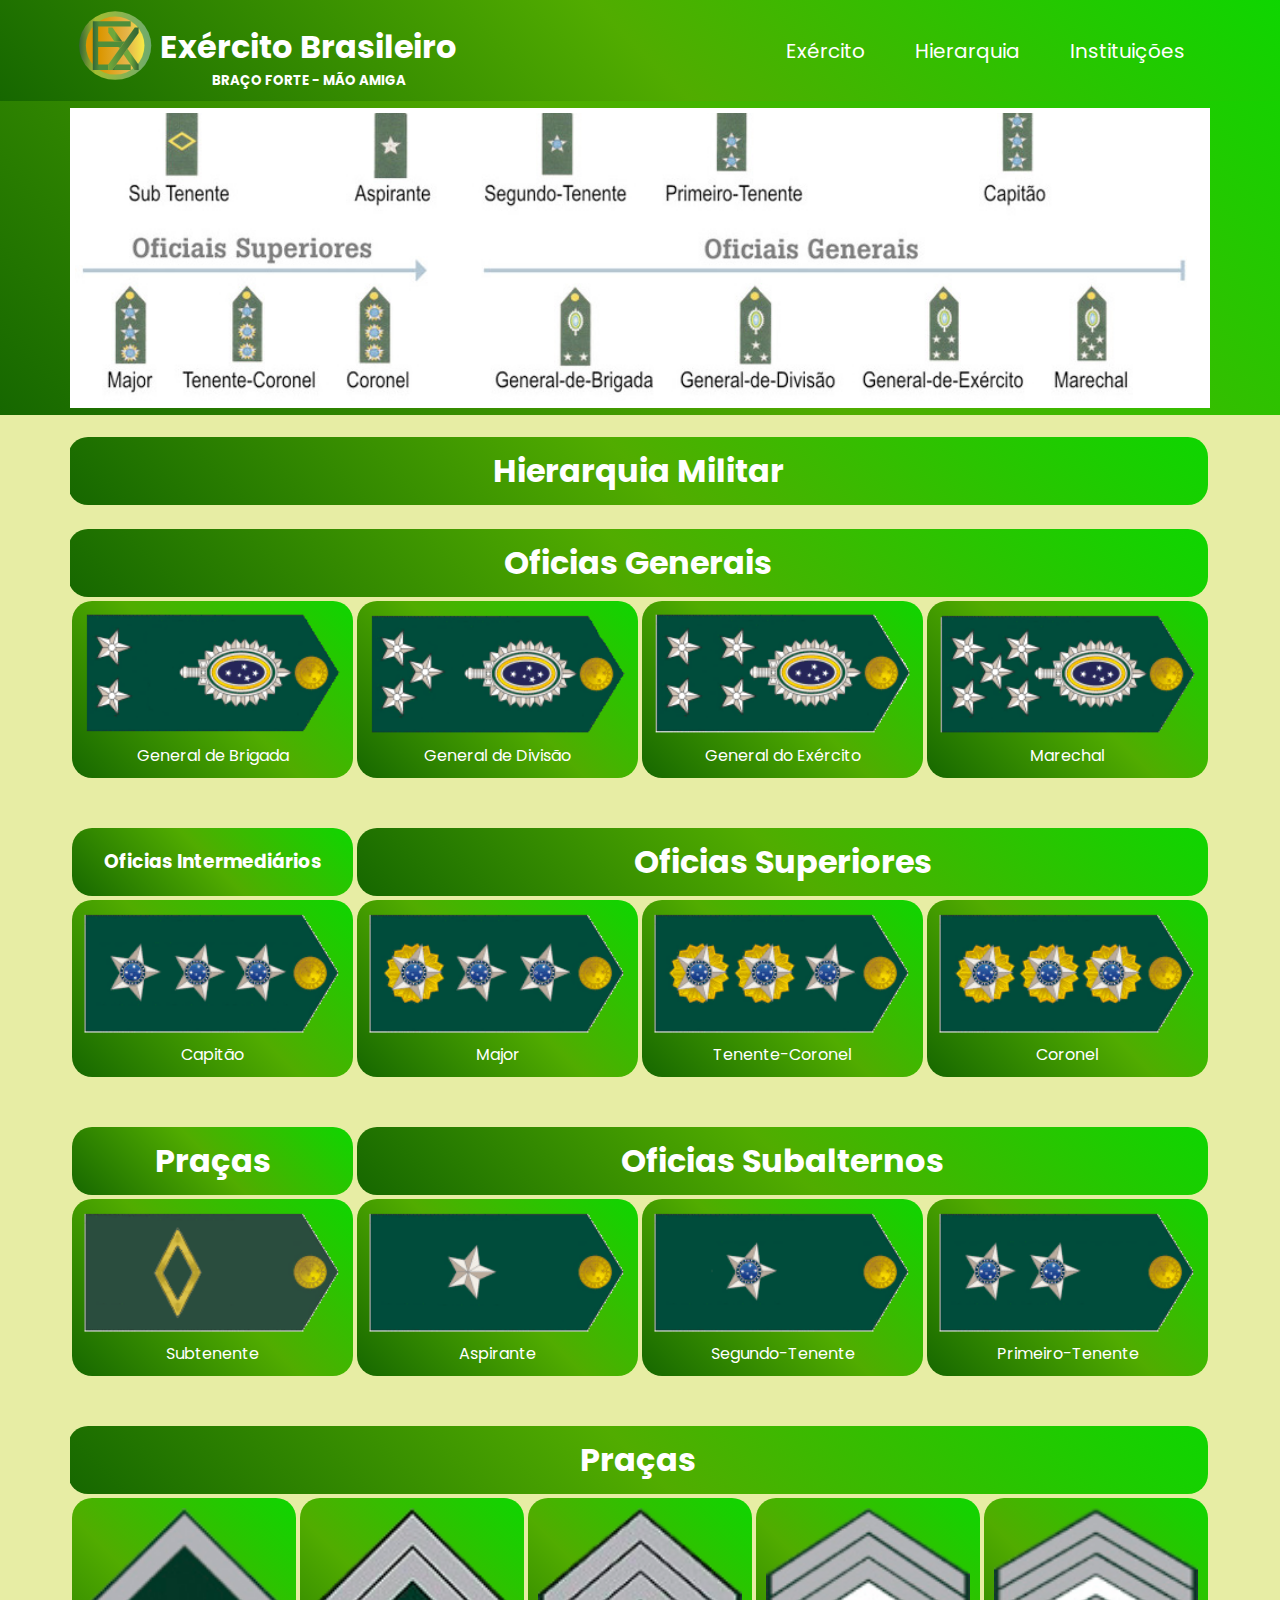
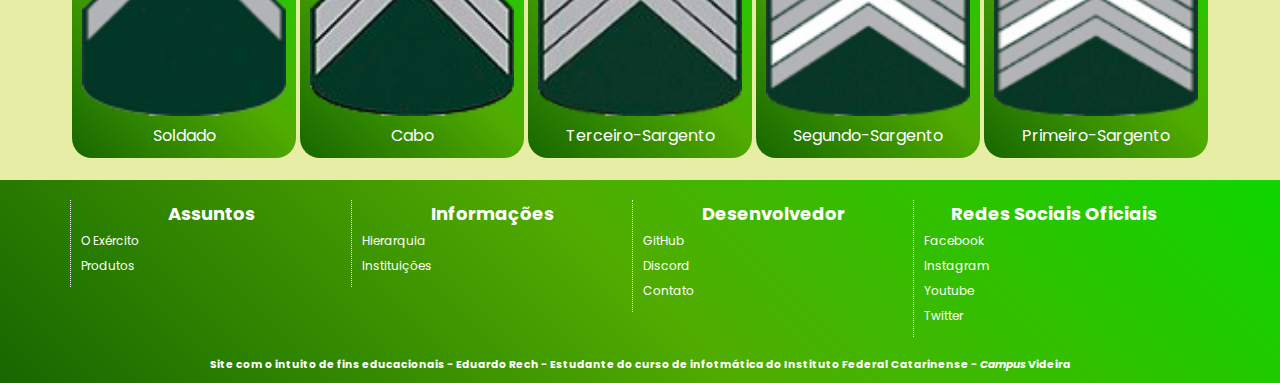
<file: hierarquia.html>
<!DOCTYPE html>
<html lang="pt-br">
  <head>
    <meta charset="UTF-8" />
    <meta http-equiv="X-UA-Compatible" content="IE=edge" />
    <meta name="viewport" content="width=device-width, initial-scale=1.0" />
    <meta name="description" content="Site Completo" />
    <meta name="keywords" content="Site Completo" />
    <meta name="author" content="Eduardo Rech" />
    <link rel="shortcut icon" href="img/icon.svg" type="image/x-icon" />
    <link rel="stylesheet" href="css/style(hierarquia).css" />
    <title>Exército Brasileiro - Braço Forte e Mão Amiga</title>
  </head>
  <body>
    <nav>
      <div class="container">
        <a href="index.html">
          <img src="img/logo.svg" alt="logo" />
        </a>

        <div class="brasao">
          <a href="index.html">
            <h1>Exército Brasileiro</h1>
            <h5>BRAÇO FORTE - MÃO AMIGA</h5>
          </a>
        </div>

        <ul>
          <li>
            <a href="instituições.html">Instituições</a>
          </li>
          <li>
            <a href="hierarquia.html">Hierarquia</a>
          </li>
          <li>
            <a href="index.html">Exército</a>
          </li>
        </ul>
      </div>
    </nav>

    <header>
      <div class="container clearfix">
        <img src="img/patentes.jpg" alt="Brasão do Exército" />
      </div>
    </header>

    <main>
      <div class="container clearfix">
        <div class="col-12"></div>
        <div class="col-12 boxes">
          <h1>Hierarquia Militar</h1>
        </div>
        <div class="col-12"></div>
        <div class="col-12 boxes">
          <h1>Oficias Generais</h1>
        </div>
        <div class="col-3 boxes">
          <img src="img/Marechal.png" alt="brasão" />
          <p>Marechal</p>
        </div>
        <div class="col-3 boxes">
          <img src="img/General do Exército.png" alt="brasão" />
          <p>General do Exército</p>
        </div>
        <div class="col-3 boxes">
          <img src="img/General de Divisão.png" alt="brasão" />
          <p>General de Divisão</p>
        </div>
        <div class="col-3 boxes">
          <img src="img/General de Brigada.png" alt="brasão" />
          <p>General de Brigada</p>
        </div>
        <div class="col-12 separador"><br><p>linha</p></div>
        <div class="col-9 boxes">
          <h1>Oficias Superiores</h1>
        </div>
        <div class="col-3 boxes">
          <h3>Oficias Intermediários</h3>
        </div>
        <div class="col-3 boxes">
          <img src="img/Coronel.png" alt="brasão" />
          <p>Coronel</p>
        </div>
        <div class="col-3 boxes">
          <img src="img/Tenente Coronel.png" alt="brasão" />
          <p>Tenente-Coronel</p>
        </div>
        <div class="col-3 boxes">
          <img src="img/Major.png" alt="brasão" />
          <p>Major</p>
        </div>
        <div class="col-3 boxes">
          <img src="img/Capitão.png" alt="brasão" />
          <p>Capitão</p>
        </div>
        <div class="col-12 separador"><br><p>linha</p></div>
        <div class="col-9 boxes">
          <h1>Oficias Subalternos</h1>
        </div>
        <div class="col-3 boxes">
          <h1>Praças</h1>
        </div>
        <div class="col-3 boxes">
          <img src="img/Primeiro Tenente.png" alt="brasão" />
          <p>Primeiro-Tenente</p>
        </div>
        <div class="col-3 boxes">
          <img src="img/Segundo Tenente.png" alt="brasão" />
          <p>Segundo-Tenente</p>
        </div>
        <div class="col-3 boxes">
          <img src="img/Aspirante.png" alt="brasão" />
          <p>Aspirante</p>
        </div>
        <div class="col-3 boxes">
          <img src="img/Subtenente.png" alt="brasão" />
          <p>Subtenente</p>
        </div>
        <div class="col-12 separador"><br><p>linha</p></div>
        <div class="col-12 boxes">
          <h1>Praças</h1>
        </div>
        <div class="col-2 boxes">
          <img src="img/1 Sargento.png" alt="brasão" />
          <p>Primeiro-Sargento</p>
        </div>
        <div class="col-2 boxes">
          <img src="img/2 Sargento.png" alt="brasão" />
          <p>Segundo-Sargento</p>
        </div>
        <div class="col-2 boxes">
          <img src="img/3 Sargento.png" alt="brasão" />
          <p>Terceiro-Sargento</p>
        </div>
        <div class="col-2 boxes">
          <img src="img/Cabo.png" alt="brasão" />
          <p>Cabo</p>
        </div>
        <div class="col-2 boxes">
          <img src="img/Soldado.png" alt="brasão" />
          <p>Soldado</p>
        </div>
      </div>
    </main>
    <footer>
      <div class="container clearfix">
        <div class="col-3">
          <h3>Assuntos</h3>
          <ul>
            <li><a href="index.html">O Exército</a></li>
            <li><a href="produtos.html" target="_blank">Produtos</a></li>
          </ul>
          </ul>
        </div>
        <div class="col-3">
          <h3>Informações</h3>
          <ul>
            <li>
              <a href="hierarquia.html">Hierarquia</a>
            </li>
            <li>
              <a href="instituições.html">Instituições</a>
            </li>
          </ul>
        </div>
        <div class="col-3">
          <h3>Desenvolvedor</h3>
          <ul>
            <li>
              <a href="https://www.github.com" target="_blank">GitHub</a>
            </li>
            <li>           
              <a href="https://www.discord.com" target="_blank">Discord</a>
            </li>
            <li>
              <a href="contato.html" target="_blank">Contato</a>
            </li>
          </ul>
        </div>
        <div class="col-3">
          <h3>Redes Sociais Oficiais</h3>
          <ul>
            <li>
              <a href="https://www.facebook.com/exercito" target="_blank">Facebook</a>
            </li>
            <li>
              <a href="https://www.instagram.com/exercito_oficial/" target="_blank">Instagram</a>
            </li>
            <li>
              <a href="https://www.youtube.com/user/CCSE1982" target="_blank">Youtube</a>
            </li>
            <li>
              <a href="https://twitter.com/exercitooficial" target="_blank">Twitter</a>
            </li>
          </ul>
        </div>
        <div class="col-12">
          <h6>Site com o intuito de fins educacionais - Eduardo Rech - Estudante do curso de infotmática do Instituto Federal Catarinense - <i>Campus</i> Videira</h6>
        </div>
      </div>
    </footer>
  </body>
</html>
</file>
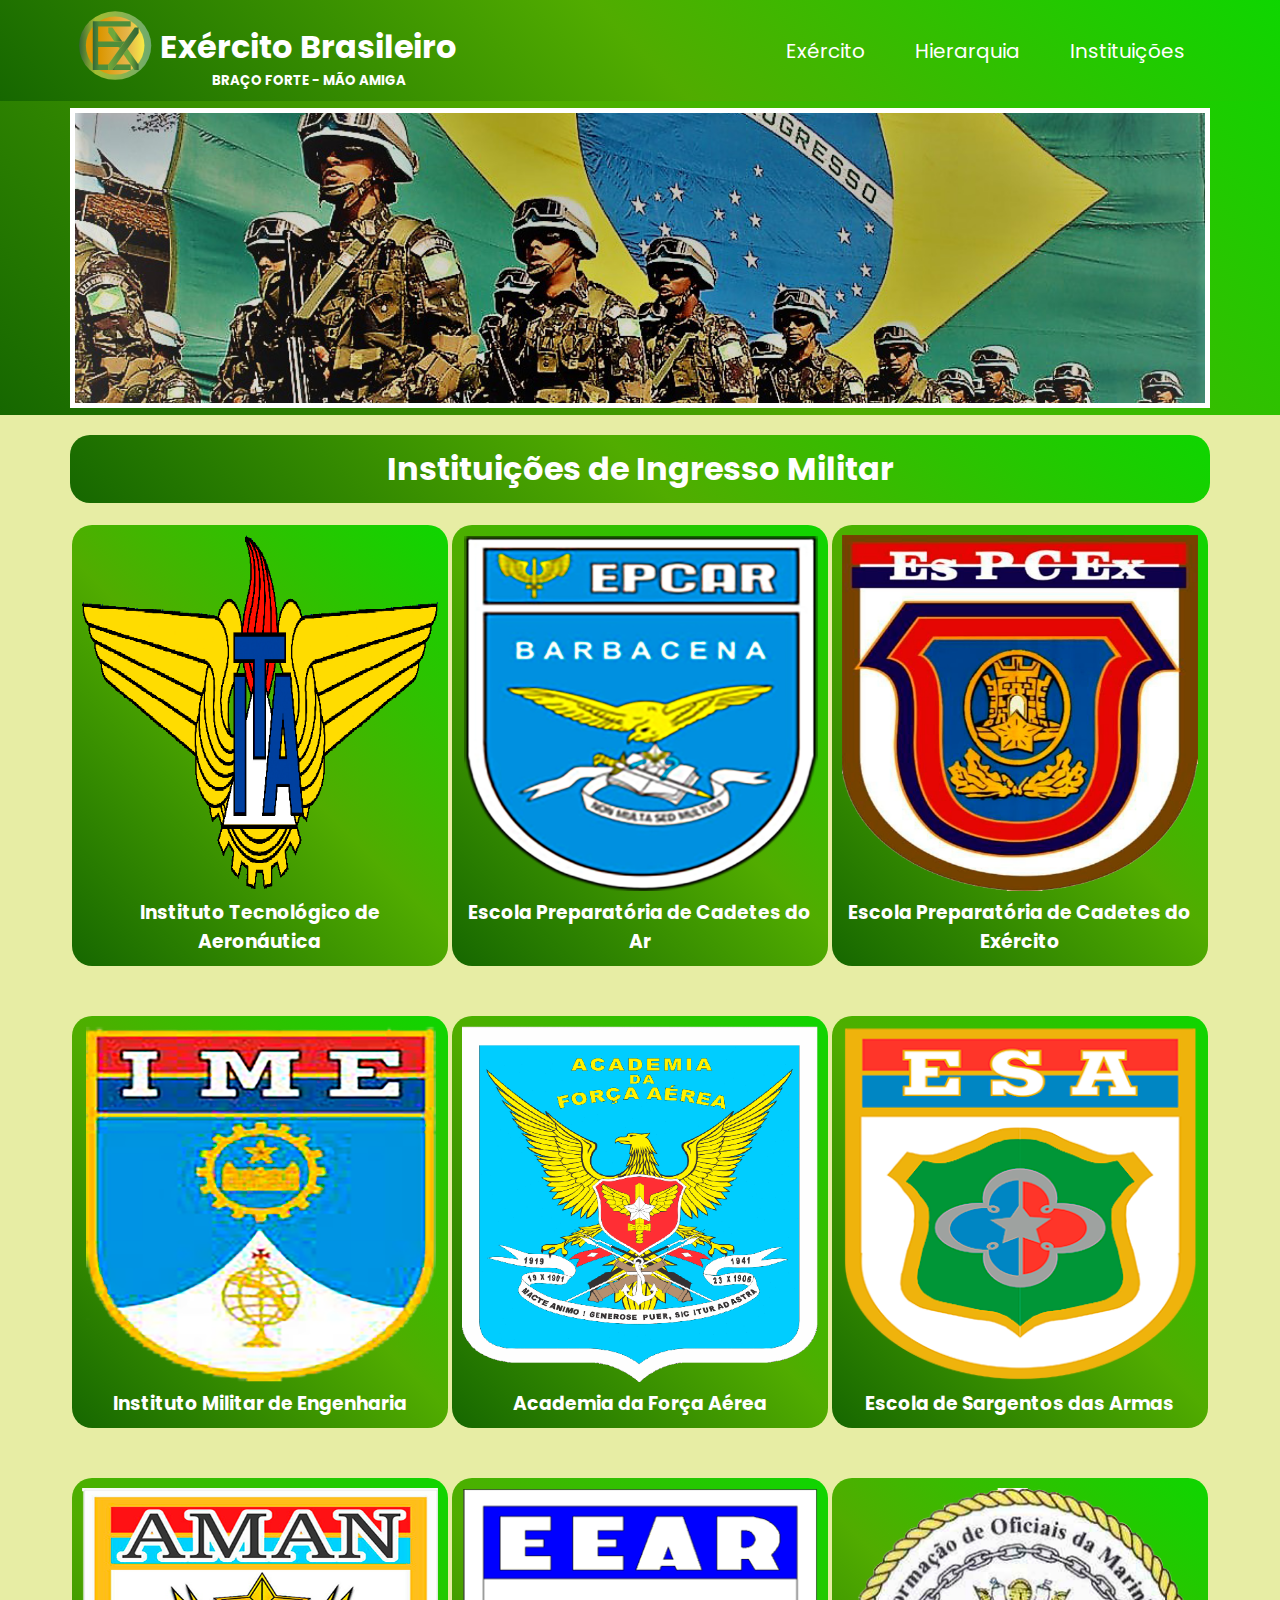
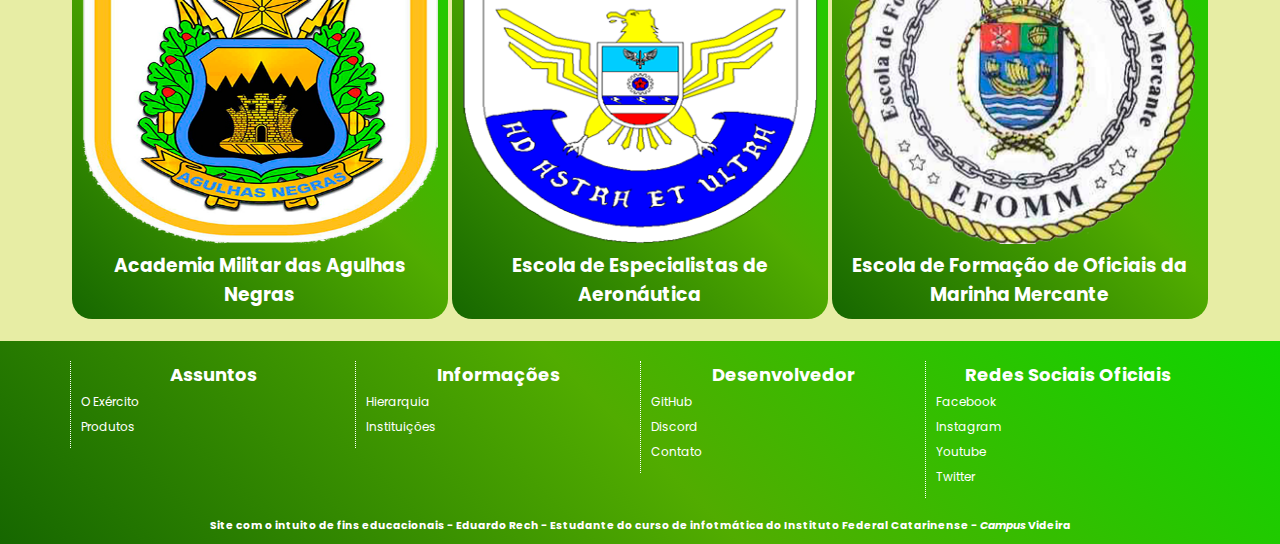
<file: instituições.html>
<!DOCTYPE html>
<html lang="pt-br">
  <head>
    <meta charset="UTF-8" />
    <meta http-equiv="X-UA-Compatible" content="IE=edge" />
    <meta name="viewport" content="width=device-width, initial-scale=1.0" />
    <meta name="description" content="Site Completo" />
    <meta name="keywords" content="Site Completo" />
    <meta name="author" content="Eduardo Rech" />
    <link rel="shortcut icon" href="img/icon.svg" type="image/x-icon" />
    <link rel="stylesheet" href="css/style(instituiçoes).css  " />
    <title>Exército Brasileiro - Braço Forte e Mão Amiga</title>
  </head>
  <body>
    <nav>
      <div class="container">
        <a href="index.html">
          <img src="img/logo.svg" alt="logo" />
        </a>

        <div class="brasao">
          <a href="index.html">
            <h1>Exército Brasileiro</h1>
            <h5>BRAÇO FORTE - MÃO AMIGA</h5>
          </a>
        </div>

        <ul>
          <li>
            <a href="instituições.html">Instituições</a>
          </li>
          <li>
            <a href="hierarquia.html">Hierarquia</a>
          </li>
          <li>
            <a href="index.html">Exército</a>
          </li>
        </ul>
      </div>
    </nav>

    <header>
      <div class="container clearfix">
        <img src="img/militares.jpg" alt="Carreira Militar" />
      </div>
    </header>

    <main>
      <div class="container clearfix">
        <div class="col-12"></div>
        <div class="col-12 titulo">
          <h1>Instituições de Ingresso Militar</h1>
        </div>
        <div class="col-12"></div>
        <div class="col-4 boxes">
          <img src="img/ITA.png" alt="brasão" />
          <h3>Instituto Tecnológico de Aeronáutica</h3>
        </div>
        <div class="col-4 boxes">
          <img src="img/EPCAR.png" alt="brasão" />
          <h3>Escola Preparatória de Cadetes do Ar</h3>
        </div>
        <div class="col-4 boxes">
          <img src="img/EsPCEx.png" alt="brasão" />
          <h3>Escola Preparatória de Cadetes do Exército</h3>
        </div>
        <div class="col-12 separador"><br><p>linha</p></div>
        <div class="col-4 boxes">
          <img src="img/IME.png" alt="brasão" />
          <h3>Instituto Militar de Engenharia</h3>
        </div>
        <div class="col-4 boxes">
          <img src="img/AFA.png" alt="brasão" />
          <h3>Academia da Força Aérea</h3>
        </div>
        <div class="col-4 boxes">
          <img src="img/ESA.png" alt="brasão" />
          <h3>Escola de Sargentos das Armas</h3>
        </div>
        <div class="col-12 separador"><br><p>linha</p></div>
        <div class="col-4 boxes">
          <img src="img/AMAN.png" alt="brasão" />
          <h3>Academia Militar das Agulhas Negras</h3>
        </div>
        <div class="col-4 boxes">
          <img src="img/EEAR.png" alt="brasão" />
          <h3>Escola de Especialistas de Aeronáutica</h3>
        </div>
        <div class="col-4 boxes">
          <img src="img/EFOMM.png" alt="brasão" />
          <h3>Escola de Formação de Oficiais da Marinha Mercante</h3>
        </div>
      </div>
    </main>
    <footer>
      <div class="container clearfix">
        <div class="col-3">
          <h3>Assuntos</h3>
          <ul>
            <li><a href="index.html">O Exército</a></li>
            <li><a href="produtos.html" target="_blank">Produtos</a></li>
          </ul>
        </div>
        <div class="col-3">
          <h3>Informações</h3>
          <ul>
            <li>
              <a href="hierarquia.html">Hierarquia</a>
            </li>
            <li>
              <a href="instituições.html">Instituições</a>
            </li>
          </ul>
        </div>
        <div class="col-3">
          <h3>Desenvolvedor</h3>
          <ul>
            <li>
              <a href="https://www.github.com" target="_blank">GitHub</a>
            </li>
            <li>           
              <a href="https://www.discord.com" target="_blank">Discord</a>
            </li>
            <li>
              <a href="contato.html" target="_blank">Contato</a>
            </li>
          </ul>
        </div>
        <div class="col-3">
          <h3>Redes Sociais Oficiais</h3>
          <ul>
            <li>
              <a href="https://www.facebook.com/exercito" target="_blank">Facebook</a>
            </li>
            <li>
              <a href="https://www.instagram.com/exercito_oficial/" target="_blank">Instagram</a>
            </li>
            <li>
              <a href="https://www.youtube.com/user/CCSE1982" target="_blank">Youtube</a>
            </li>
            <li>
              <a href="https://twitter.com/exercitooficial" target="_blank">Twitter</a>
            </li>
          </ul>
        </div>
        <div class="col-12">
          <h6>Site com o intuito de fins educacionais - Eduardo Rech - Estudante do curso de infotmática do Instituto Federal Catarinense - <i>Campus</i> Videira</h6>
        </div>
      </div>
    </footer>
  </body>
</html>
</file>
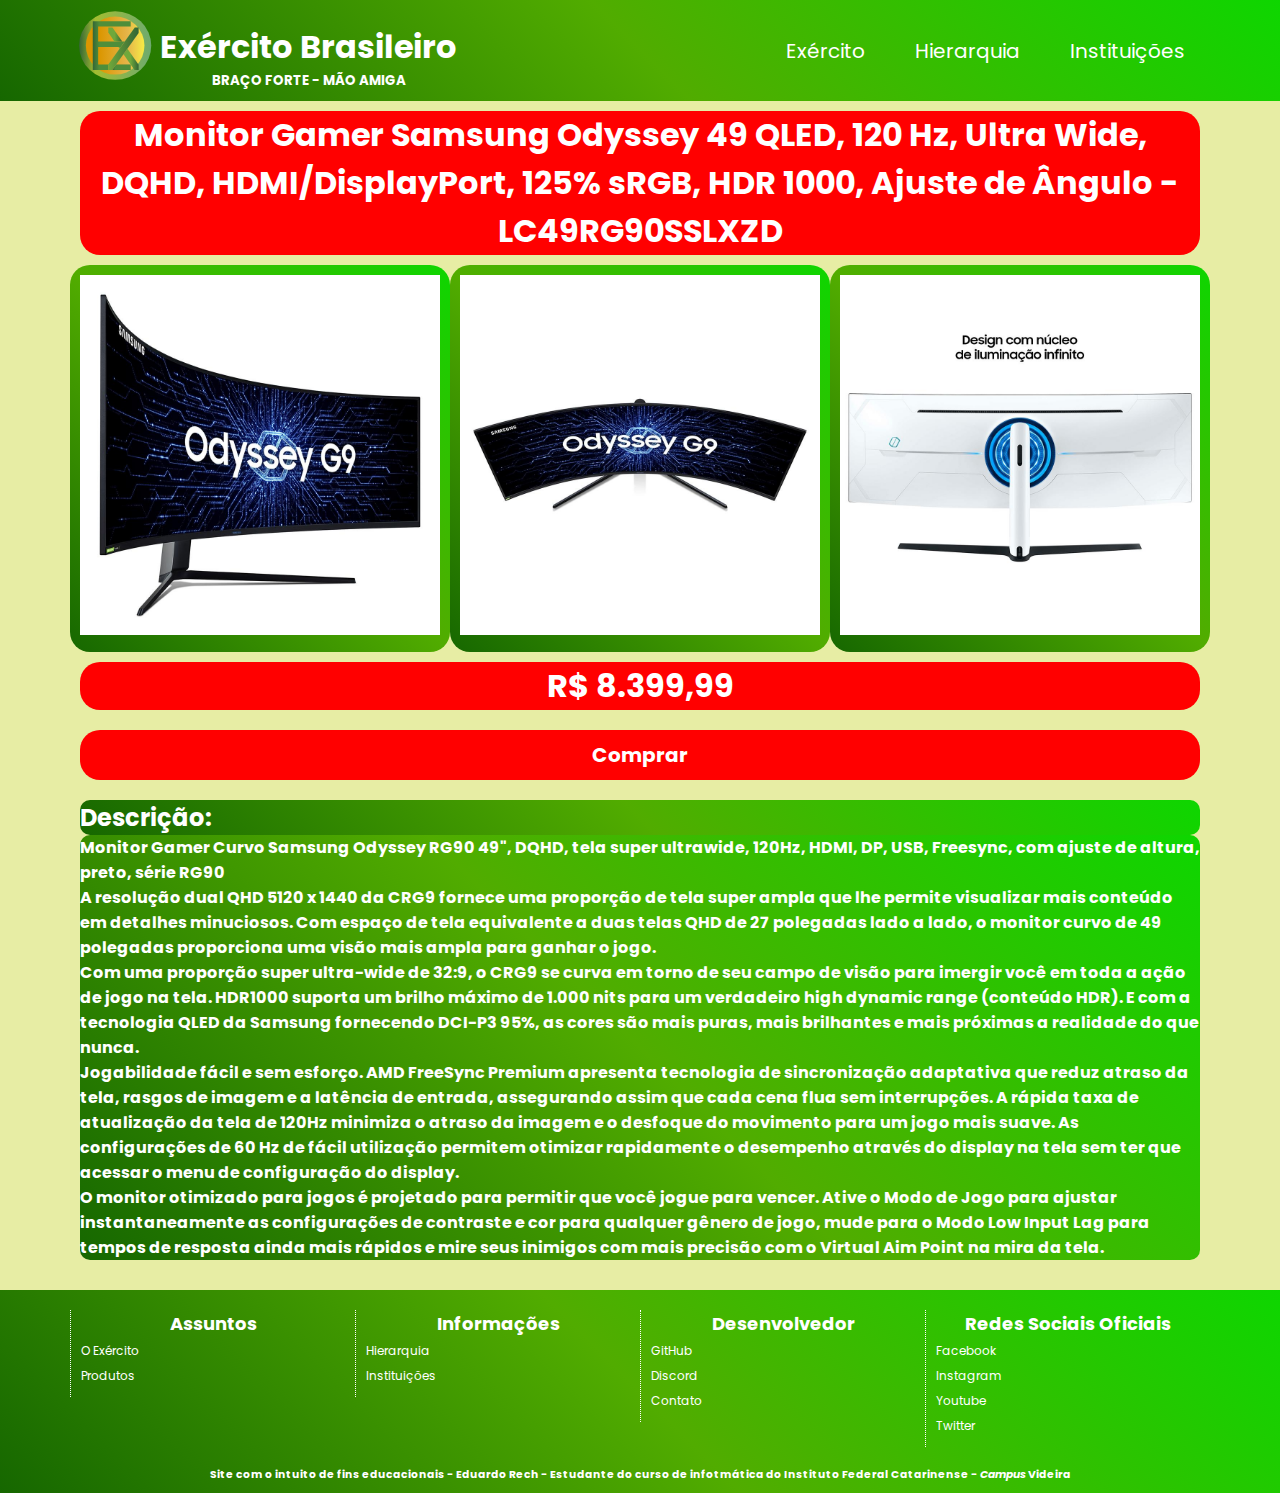
<file: monitor.html>
<!DOCTYPE html>
<html lang="pt-br">
  <head>
    <meta charset="UTF-8" />
    <meta http-equiv="X-UA-Compatible" content="IE=edge" />
    <meta name="viewport" content="width=device-width, initial-scale=1.0" />
    <meta name="description" content="Site Completo" />
    <meta name="keywords" content="Site Completo" />
    <meta name="author" content="Eduardo Rech" />
    <link rel="stylesheet" href="css/style(pág.nova).css" />
    <link rel="shortcut icon" href="img/icon.svg" type="image/x-icon" />
    <title>Exército Brasileiro - Braço Forte e Mão Amiga</title>
  </head>
  <body>
    <nav>
      <div class="container">
        <a href="index.html">
          <img src="img/logo.svg" alt="logo" class="imagem" />
        </a>

        <div class="brasao">
          <a href="index.html">
            <h1>Exército Brasileiro</h1>
            <h5>BRAÇO FORTE - MÃO AMIGA</h5>
          </a>
        </div>

        <ul>
          <li>
            <a href="instituições.html">Instituições</a>
          </li>
          <li>
            <a href="hierarquia.html">Hierarquia</a>
          </li>
          <li>
            <a href="index.html">Exército</a>
          </li>
        </ul>
      </div>
    </nav>
    <main>
        <div class="container clearfix">
            <div class="col-12">
                <h1>Monitor Gamer Samsung Odyssey 49 QLED, 120 Hz, Ultra Wide, DQHD, HDMI/DisplayPort, 125% sRGB, HDR 1000, Ajuste de Ângulo - LC49RG90SSLXZD</h1>
            </div>
            <div class="col-4">
                <img src="img/MONITOR1.jpg" alt="Monitor">
            </div>
            <div class="col-4">
                <img src="img/MONITOR2.jpg" alt="Monitor">
            </div>
            <div class="col-4">
                <img src="img/MONITOR3.jpg" alt="Monitor">
            </div>
            <div class="col-12">
                <h1>R$ 8.399,99</h1>
            </div>
            <div class="col-12 button">
              <button><b>Comprar</b></button>
            </div>
            <div class="col-12">
                <h2>Descrição:</h2>
                <h4>
                    Monitor Gamer Curvo Samsung Odyssey RG90 49", DQHD, tela super ultrawide, 120Hz, HDMI, DP, USB, Freesync, com ajuste de altura, preto, série RG90
                    <br>
                    A resolução dual QHD 5120 x 1440 da CRG9 fornece uma proporção de tela super ampla que lhe permite visualizar mais conteúdo em detalhes minuciosos. Com espaço de tela equivalente a duas telas QHD de 27 polegadas lado a lado, o monitor curvo de 49 polegadas proporciona uma visão mais ampla para ganhar o jogo.
                    <br>
                    Com uma proporção super ultra-wide de 32:9, o CRG9 se curva em torno de seu campo de visão para imergir você em toda a ação de jogo na tela. HDR1000 suporta um brilho máximo de 1.000 nits para um verdadeiro high dynamic range (conteúdo HDR). E com a tecnologia QLED da Samsung fornecendo DCI-P3 95%, as cores são mais puras, mais brilhantes e mais próximas a realidade do que nunca.
                    <br>
                    Jogabilidade fácil e sem esforço. AMD FreeSync Premium apresenta tecnologia de sincronização adaptativa que reduz atraso da tela, rasgos de imagem e a latência de entrada, assegurando assim que cada cena flua sem interrupções. A rápida taxa de atualização da tela de 120Hz minimiza o atraso da imagem e o desfoque do movimento para um jogo mais suave. As configurações de 60 Hz de fácil utilização permitem otimizar rapidamente o desempenho através do display na tela sem ter que acessar o menu de configuração do display.
                    <br>
                    O monitor otimizado para jogos é projetado para permitir que você jogue para vencer. Ative o Modo de Jogo para ajustar instantaneamente as configurações de contraste e cor para qualquer gênero de jogo, mude para o Modo Low Input Lag para tempos de resposta ainda mais rápidos e mire seus inimigos com mais precisão com o Virtual Aim Point na mira da tela.
                </h4>
            </div>
        </div>
    </main>
    <footer>
      <div class="container clearfix">
        <div class="col-3">
          <h3>Assuntos</h3>
          <ul>
            <li><a href="index.html">O Exército</a></li>
            <li><a href="produtos.html" target="_blank">Produtos</a></li>
          </ul>
          </ul>
        </div>
        <div class="col-3">
          <h3>Informações</h3>
          <ul>
            <li>
              <a href="hierarquia.html">Hierarquia</a>
            </li>
            <li>
              <a href="instituições.html">Instituições</a>
            </li>
          </ul>
        </div>
        <div class="col-3">
          <h3>Desenvolvedor</h3>
          <ul>
            <li>
              <a href="https://www.github.com" target="_blank">GitHub</a>
            </li>
            <li>           
              <a href="https://www.discord.com" target="_blank">Discord</a>
            </li>
            <li>
              <a href="contato.html" target="_blank">Contato</a>
            </li>
          </ul>
        </div>
        <div class="col-3">
          <h3>Redes Sociais Oficiais</h3>
          <ul>
            <li>
              <a href="https://www.facebook.com/exercito" target="_blank">Facebook</a>
            </li>
            <li>
              <a href="https://www.instagram.com/exercito_oficial/" target="_blank">Instagram</a>
            </li>
            <li>
              <a href="https://www.youtube.com/user/CCSE1982" target="_blank">Youtube</a>
            </li>
            <li>
              <a href="https://twitter.com/exercitooficial" target="_blank">Twitter</a>
            </li>
          </ul>
        </div>
        <div class="col-12">
          <h6>Site com o intuito de fins educacionais - Eduardo Rech - Estudante do curso de infotmática do Instituto Federal Catarinense - <i>Campus</i> Videira</h6>
        </div>
      </div>
    </footer>
  <script src="js/main.js"></script>
  </body>
</html>
</file>
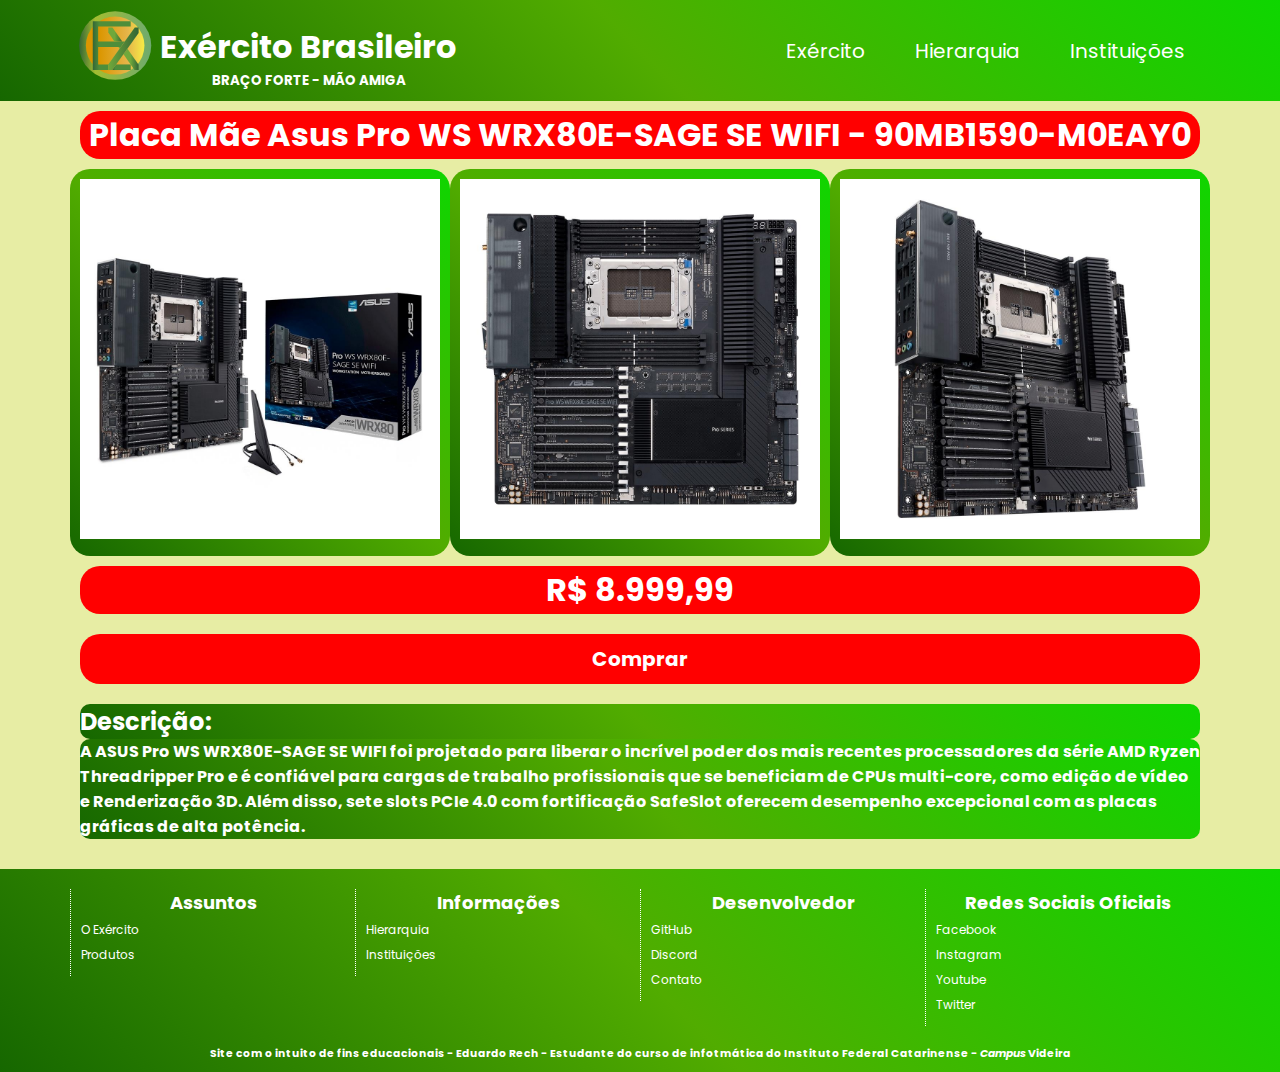
<file: placamãe.html>
<!DOCTYPE html>
<html lang="pt-br">
  <head>
    <meta charset="UTF-8" />
    <meta http-equiv="X-UA-Compatible" content="IE=edge" />
    <meta name="viewport" content="width=device-width, initial-scale=1.0" />
    <meta name="description" content="Site Completo" />
    <meta name="keywords" content="Site Completo" />
    <meta name="author" content="Eduardo Rech" />
    <link rel="stylesheet" href="css/style(pág.nova).css" />
    <link rel="shortcut icon" href="img/icon.svg" type="image/x-icon" />
    <title>Exército Brasileiro - Braço Forte e Mão Amiga</title>
  </head>
  <body>
    <nav>
      <div class="container">
        <a href="index.html">
          <img src="img/logo.svg" alt="logo" class="imagem" />
        </a>

        <div class="brasao">
          <a href="index.html">
            <h1>Exército Brasileiro</h1>
            <h5>BRAÇO FORTE - MÃO AMIGA</h5>
          </a>
        </div>

        <ul>
          <li>
            <a href="instituições.html">Instituições</a>
          </li>
          <li>
            <a href="hierarquia.html">Hierarquia</a>
          </li>
          <li>
            <a href="index.html">Exército</a>
          </li>
        </ul>
      </div>
    </nav>
    <main>
        <div class="container clearfix">
            <div class="col-12">
                <h1>Placa Mãe Asus Pro WS WRX80E-SAGE SE WIFI - 90MB1590-M0EAY0</h1>
            </div>
            <div class="col-4">
                <img src="img/ASUS1.jpg" alt="Placa Mãe">
            </div>
            <div class="col-4">
                <img src="img/ASUS2.jpg" alt="Placa Mãe">
            </div>
            <div class="col-4">
                <img src="img/ASUS3.jpg" alt="Placa Mãe">
            </div>
            <div class="col-12">
                <h1>R$ 8.999,99</h1>
            </div>
            <div class="col-12 button">
              <button><b>Comprar</b></button>
            </div>
            <div class="col-12">
                <h2>Descrição:</h2>
                <h4>
                    A ASUS Pro WS WRX80E-SAGE SE WIFI foi projetado para liberar o incrível poder dos mais recentes processadores da série AMD Ryzen Threadripper Pro e é confiável para cargas de trabalho profissionais que se beneficiam de CPUs multi-core, como edição de vídeo e Renderização 3D. Além disso, sete slots PCIe 4.0 com fortificação SafeSlot oferecem desempenho excepcional com as placas gráficas de alta potência.
                </h4>
            </div>
        </div>
    </main>
    <footer>
      <div class="container clearfix">
        <div class="col-3">
          <h3>Assuntos</h3>
          <ul>
            <li><a href="index.html">O Exército</a></li>
            <li><a href="produtos.html" target="_blank">Produtos</a></li>
          </ul>
          </ul>
        </div>
        <div class="col-3">
          <h3>Informações</h3>
          <ul>
            <li>
              <a href="hierarquia.html">Hierarquia</a>
            </li>
            <li>
              <a href="instituições.html">Instituições</a>
            </li>
          </ul>
        </div>
        <div class="col-3">
          <h3>Desenvolvedor</h3>
          <ul>
            <li>
              <a href="https://www.github.com" target="_blank">GitHub</a>
            </li>
            <li>           
              <a href="https://www.discord.com" target="_blank">Discord</a>
            </li>
            <li>
              <a href="contato.html" target="_blank">Contato</a>
            </li>
          </ul>
        </div>
        <div class="col-3">
          <h3>Redes Sociais Oficiais</h3>
          <ul>
            <li>
              <a href="https://www.facebook.com/exercito" target="_blank">Facebook</a>
            </li>
            <li>
              <a href="https://www.instagram.com/exercito_oficial/" target="_blank">Instagram</a>
            </li>
            <li>
              <a href="https://www.youtube.com/user/CCSE1982" target="_blank">Youtube</a>
            </li>
            <li>
              <a href="https://twitter.com/exercitooficial" target="_blank">Twitter</a>
            </li>
          </ul>
        </div>
        <div class="col-12">
          <h6>Site com o intuito de fins educacionais - Eduardo Rech - Estudante do curso de infotmática do Instituto Federal Catarinense - <i>Campus</i> Videira</h6>
        </div>
      </div>
    </footer>
  <script src="js/main.js"></script>
  </body>
</html>
</file>
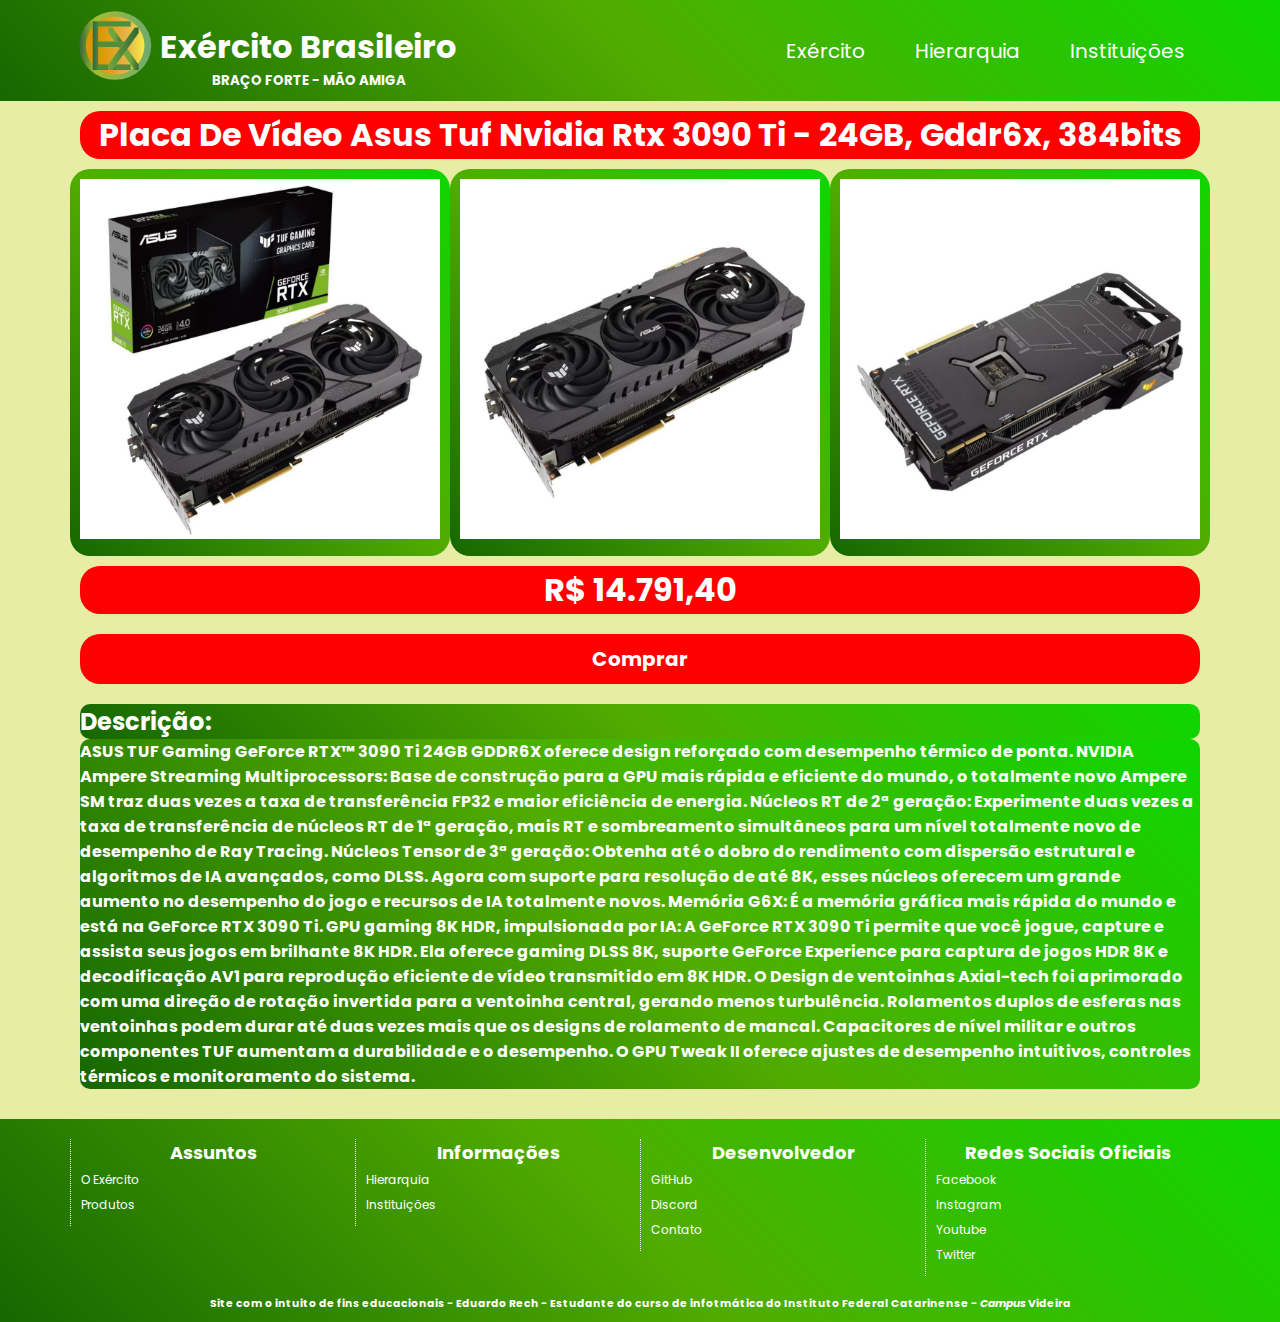
<file: placavídeo.html>
<!DOCTYPE html>
<html lang="pt-br">
  <head>
    <meta charset="UTF-8" />
    <meta http-equiv="X-UA-Compatible" content="IE=edge" />
    <meta name="viewport" content="width=device-width, initial-scale=1.0" />
    <meta name="description" content="Site Completo" />
    <meta name="keywords" content="Site Completo" />
    <meta name="author" content="Eduardo Rech" />
    <link rel="stylesheet" href="css/style(pág.nova).css" />
    <link rel="shortcut icon" href="img/icon.svg" type="image/x-icon" />
    <title>Exército Brasileiro - Braço Forte e Mão Amiga</title>
  </head>
  <body>
    <nav>
      <div class="container">
        <a href="index.html">
          <img src="img/logo.svg" alt="logo" class="imagem" />
        </a>

        <div class="brasao">
          <a href="index.html">
            <h1>Exército Brasileiro</h1>
            <h5>BRAÇO FORTE - MÃO AMIGA</h5>
          </a>
        </div>

        <ul>
          <li>
            <a href="instituições.html">Instituições</a>
          </li>
          <li>
            <a href="hierarquia.html">Hierarquia</a>
          </li>
          <li>
            <a href="index.html">Exército</a>
          </li>
        </ul>
      </div>
    </nav>
    <main>
        <div class="container clearfix">
            <div class="col-12">
                <h1>Placa De Vídeo Asus Tuf Nvidia Rtx 3090 Ti - 24GB, Gddr6x, 384bits</h1>
            </div>
            <div class="col-4">
                <img src="img/RTX1.jpg" alt="Placa de Vídeo">
            </div>
            <div class="col-4">
                <img src="img/RTX2.jpg" alt="Placa de Vídeo">
            </div>
            <div class="col-4">
                <img src="img/RTX3.jpg" alt="Placa de Vídeo">
            </div>
            <div class="col-12">
                <h1>R$ 14.791,40</h1>
            </div>
            <div class="col-12 button">
              <button><b>Comprar</b></button>
            </div>
            <div class="col-12">
                <h2>Descrição:</h2>
                <h4>
                    ASUS TUF Gaming GeForce RTX™ 3090 Ti 24GB GDDR6X oferece design reforçado com desempenho térmico de ponta.
                    NVIDIA Ampere Streaming Multiprocessors: Base de construção para a GPU mais rápida e eficiente do mundo, o totalmente novo Ampere SM traz duas vezes a taxa de transferência FP32 e maior eficiência de energia. Núcleos RT de 2ª geração: Experimente duas vezes a taxa de transferência de núcleos RT de 1ª geração, mais RT e sombreamento simultâneos para um nível totalmente novo de desempenho de Ray Tracing. Núcleos Tensor de 3ª geração: Obtenha até o dobro do rendimento com dispersão estrutural e algoritmos de IA avançados, como DLSS. Agora com suporte para resolução de até 8K, esses núcleos oferecem um grande aumento no desempenho do jogo e recursos de IA totalmente novos. Memória G6X: É a memória gráfica mais rápida do mundo e está na GeForce RTX 3090 Ti. GPU gaming 8K HDR, impulsionada por IA: A GeForce RTX 3090 Ti permite que você jogue, capture e assista seus jogos em brilhante 8K HDR. Ela oferece gaming DLSS 8K, suporte GeForce Experience para captura de jogos HDR 8K e decodificação AV1 para reprodução eficiente de vídeo transmitido em 8K HDR. O Design de ventoinhas Axial-tech foi aprimorado com uma direção de rotação invertida para a ventoinha central, gerando menos turbulência. Rolamentos duplos de esferas nas ventoinhas podem durar até duas vezes mais que os designs de rolamento de mancal. Capacitores de nível militar e outros componentes TUF aumentam a durabilidade e o desempenho. O GPU Tweak II oferece ajustes de desempenho intuitivos, controles térmicos e monitoramento do sistema.
                </h4>
            </div>
        </div>
    </main>
    <footer>
      <div class="container clearfix">
        <div class="col-3">
          <h3>Assuntos</h3>
          <ul>
            <li><a href="index.html">O Exército</a></li>
            <li><a href="produtos.html" target="_blank">Produtos</a></li>
          </ul>
          </ul>
        </div>
        <div class="col-3">
          <h3>Informações</h3>
          <ul>
            <li>
              <a href="hierarquia.html">Hierarquia</a>
            </li>
            <li>
              <a href="instituições.html">Instituições</a>
            </li>
          </ul>
        </div>
        <div class="col-3">
          <h3>Desenvolvedor</h3>
          <ul>
            <li>
              <a href="https://www.github.com" target="_blank">GitHub</a>
            </li>
            <li>           
              <a href="https://www.discord.com" target="_blank">Discord</a>
            </li>
            <li>
              <a href="contato.html" target="_blank">Contato</a>
            </li>
          </ul>
        </div>
        <div class="col-3">
          <h3>Redes Sociais Oficiais</h3>
          <ul>
            <li>
              <a href="https://www.facebook.com/exercito" target="_blank">Facebook</a>
            </li>
            <li>
              <a href="https://www.instagram.com/exercito_oficial/" target="_blank">Instagram</a>
            </li>
            <li>
              <a href="https://www.youtube.com/user/CCSE1982" target="_blank">Youtube</a>
            </li>
            <li>
              <a href="https://twitter.com/exercitooficial" target="_blank">Twitter</a>
            </li>
          </ul>
        </div>
        <div class="col-12">
          <h6>Site com o intuito de fins educacionais - Eduardo Rech - Estudante do curso de infotmática do Instituto Federal Catarinense - <i>Campus</i> Videira</h6>
        </div>
      </div>
    </footer>
  <script src="js/main.js"></script>
  </body>
</html>
</file>
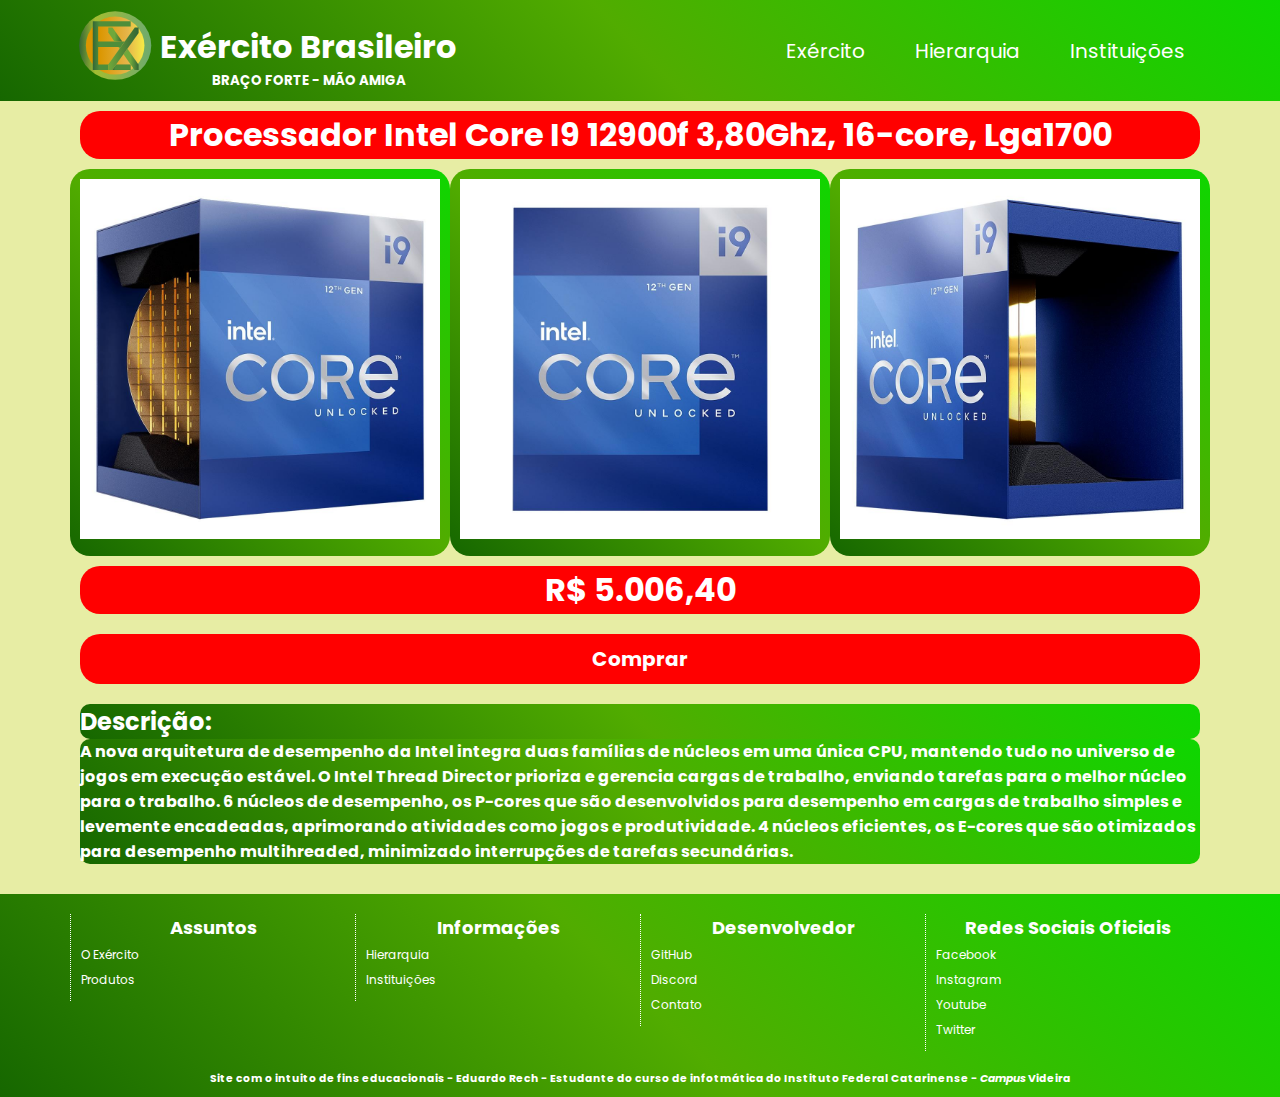
<file: processador.html>
<!DOCTYPE html>
<html lang="pt-br">
  <head>
    <meta charset="UTF-8" />
    <meta http-equiv="X-UA-Compatible" content="IE=edge" />
    <meta name="viewport" content="width=device-width, initial-scale=1.0" />
    <meta name="description" content="Site Completo" />
    <meta name="keywords" content="Site Completo" />
    <meta name="author" content="Eduardo Rech" />
    <link rel="stylesheet" href="css/style(pág.nova).css" />
    <link rel="shortcut icon" href="img/icon.svg" type="image/x-icon" />
    <title>Exército Brasileiro - Braço Forte e Mão Amiga</title>
  </head>
  <body>
    <nav>
      <div class="container">
        <a href="index.html">
          <img src="img/logo.svg" alt="logo" class="imagem" />
        </a>

        <div class="brasao">
          <a href="index.html">
            <h1>Exército Brasileiro</h1>
            <h5>BRAÇO FORTE - MÃO AMIGA</h5>
          </a>
        </div>

        <ul>
          <li>
            <a href="instituições.html">Instituições</a>
          </li>
          <li>
            <a href="hierarquia.html">Hierarquia</a>
          </li>
          <li>
            <a href="index.html">Exército</a>
          </li>
        </ul>
      </div>
    </nav>
    <main>
        <div class="container clearfix">
            <div class="col-12">
                <h1>Processador Intel Core I9 12900f 3,80Ghz, 16-core, Lga1700</h1>
            </div>
            <div class="col-4">
                <img src="img/INTEL1.jpg" alt="Prossessador">
            </div>
            <div class="col-4">
                <img src="img/INTEL2.jpg" alt="Prossessador">
            </div>
            <div class="col-4">
                <img src="img/INTEL3.jpg" alt="Prossessador">
            </div>
            <div class="col-12">
                <h1>R$ 5.006,40</h1>
            </div>
            <div class="col-12 button">
              <button><b>Comprar</b></button>
            </div>
            <div class="col-12">
                <h2>Descrição:</h2>
                <h4>
                    A nova arquitetura de desempenho da Intel integra duas famílias de núcleos em uma única CPU, mantendo tudo no universo de jogos em execução estável. O Intel Thread Director prioriza e gerencia cargas de trabalho, enviando tarefas para o melhor núcleo para o trabalho. 6 núcleos de desempenho, os P-cores que são desenvolvidos para desempenho em cargas de trabalho simples e levemente encadeadas, aprimorando atividades como jogos e produtividade. 4 núcleos eficientes, os E-cores que são otimizados para desempenho multihreaded, minimizado interrupções de tarefas secundárias.
                </h4>
            </div>
        </div>
    </main>
    <footer>
      <div class="container clearfix">
        <div class="col-3">
          <h3>Assuntos</h3>
          <ul>
            <li><a href="index.html">O Exército</a></li>
            <li><a href="produtos.html" target="_blank">Produtos</a></li>
          </ul>
          </ul>
        </div>
        <div class="col-3">
          <h3>Informações</h3>
          <ul>
            <li>
              <a href="hierarquia.html">Hierarquia</a>
            </li>
            <li>
              <a href="instituições.html">Instituições</a>
            </li>
          </ul>
        </div>
        <div class="col-3">
          <h3>Desenvolvedor</h3>
          <ul>
            <li>
              <a href="https://www.github.com" target="_blank">GitHub</a>
            </li>
            <li>           
              <a href="https://www.discord.com" target="_blank">Discord</a>
            </li>
            <li>
              <a href="contato.html" target="_blank">Contato</a>
            </li>
          </ul>
        </div>
        <div class="col-3">
          <h3>Redes Sociais Oficiais</h3>
          <ul>
            <li>
              <a href="https://www.facebook.com/exercito" target="_blank">Facebook</a>
            </li>
            <li>
              <a href="https://www.instagram.com/exercito_oficial/" target="_blank">Instagram</a>
            </li>
            <li>
              <a href="https://www.youtube.com/user/CCSE1982" target="_blank">Youtube</a>
            </li>
            <li>
              <a href="https://twitter.com/exercitooficial" target="_blank">Twitter</a>
            </li>
          </ul>
        </div>
        <div class="col-12">
          <h6>Site com o intuito de fins educacionais - Eduardo Rech - Estudante do curso de infotmática do Instituto Federal Catarinense - <i>Campus</i> Videira</h6>
        </div>
      </div>
    </footer>
  <script src="js/main.js"></script>
  </body>
</html>
</file>
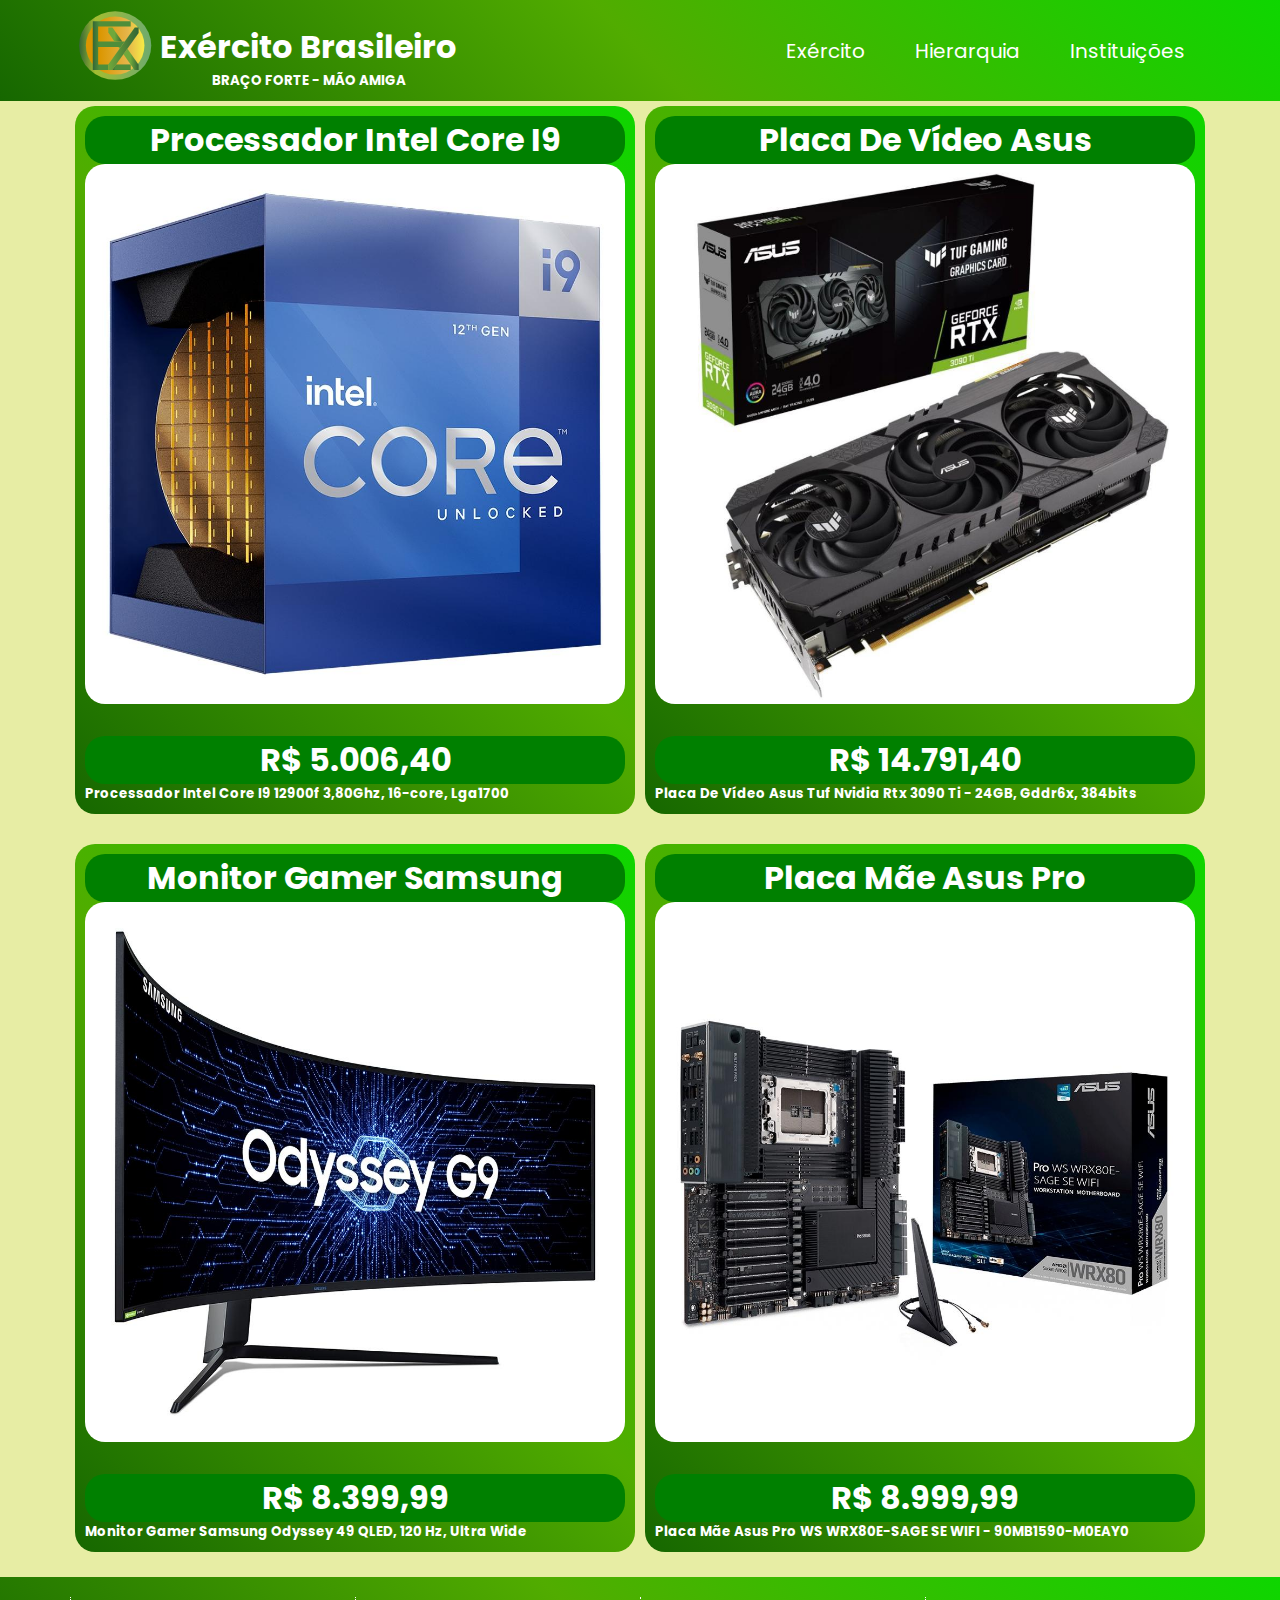
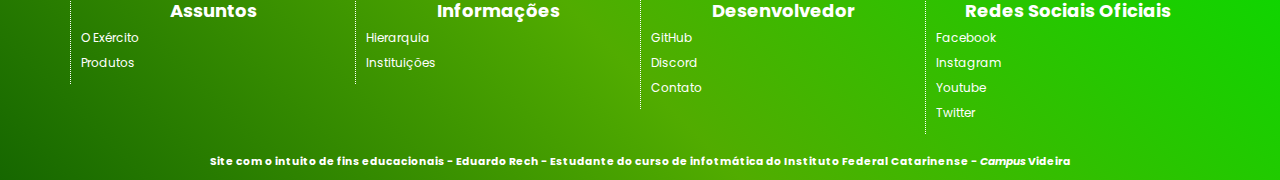
<file: produtos.html>
<!DOCTYPE html>
<html lang="pt-br">
  <head>
    <meta charset="UTF-8" />
    <meta http-equiv="X-UA-Compatible" content="IE=edge" />
    <meta name="viewport" content="width=device-width, initial-scale=1.0" />
    <meta name="description" content="Site Completo" />
    <meta name="keywords" content="Site Completo" />
    <meta name="author" content="Eduardo Rech" />
    <link rel="stylesheet" href="css/style(produtos).css" />
    <link rel="shortcut icon" href="img/icon.svg" type="image/x-icon" />
    <title>Exército Brasileiro - Braço Forte e Mão Amiga</title>
  </head>
  <body>
    <nav>
      <div class="container">
        <a href="index.html">
          <img src="img/logo.svg" alt="logo" class="imagem" />
        </a>

        <div class="brasao">
          <a href="index.html">
            <h1>Exército Brasileiro</h1>
            <h5>BRAÇO FORTE - MÃO AMIGA</h5>
          </a>
        </div>

        <ul>
          <li>
            <a href="instituições.html">Instituições</a>
          </li>
          <li>
            <a href="hierarquia.html">Hierarquia</a>
          </li>
          <li>
            <a href="index.html">Exército</a>
          </li>
        </ul>
      </div>
    </nav>
    <main>
        <div class="container clearfix espaço">
          <div class="col-6">
            <a href="processador.html" target="_blank">
              <h1>Processador Intel Core I9</h1>
              <img src="img/INTEL1.jpg" alt="Prossessador">
              <span class="pro-1">
                <img src="img/INTEL2.jpg" alt="Prossessador">
                <img src="img/INTEL3.jpg" alt="Prossessador">
              </span>
              <h1>R$ 5.006,40</h1>
              <h5>Processador Intel Core I9 12900f 3,80Ghz, 16-core, Lga1700</h5>
            </a>
          </div>
          <div class="col-6">
            <a href="placavídeo.html" target="_blank">
              <h1>Placa De Vídeo Asus</h1>
              <img src="img/RTX1.jpg" alt="Placa de Vídeo">
              <span class="pro-2">
                  <img src="img/RTX2.jpg" alt="Placa de Vídeo">
                  <img src="img/RTX3.jpg" alt="Placa de Vídeo">
              </span>
              <h1>R$ 14.791,40</h1>
              <h5>Placa De Vídeo Asus Tuf Nvidia Rtx 3090 Ti - 24GB, Gddr6x, 384bits</h5>
            </a>
          </div>
        </div>
        <div class="container clearfix espaço">
          <div class="col-6 ">
            <a href="monitor.html" target="_blank">
              <h1>Monitor Gamer Samsung</h1>
              <img src="img/MONITOR1.jpg" alt="Monitor">
              <span class="pro-3">
                  <img src="img/MONITOR2.jpg" alt="Monitor">
                  <img src="img/MONITOR3.jpg" alt="Monitor">
              </span>
              <h1>R$ 8.399,99</h1>
              <h5>Monitor Gamer Samsung Odyssey 49 QLED, 120 Hz, Ultra Wide</h5>
            </a>
          </div>
          <div class="col-6">
            <a href="placamãe.html" target="_blank">
              <h1>Placa Mãe Asus Pro</h1>
              <img src="img/ASUS1.jpg" alt="Placa Mãe">
              <span class="pro-4">
                <img src="img/ASUS2.jpg" alt="Placa Mãe">
                <img src="img/ASUS3.jpg" alt="Placa Mãe">
              </span>
              <h1>R$ 8.999,99</h1>
              <h5>Placa Mãe Asus Pro WS WRX80E-SAGE SE WIFI - 90MB1590-M0EAY0</h5>
            </a>
          </div>
        </div>
    </main>
    <footer>
        <div class="container clearfix">
          <div class="col-3">
            <h3>Assuntos</h3>
            <ul>
              <li><a href="index.html">O Exército</a></li>
              <li><a href="produtos.html" target="_blank">Produtos</a></li>
            </ul>
            </ul>
          </div>
          <div class="col-3">
            <h3>Informações</h3>
            <ul>
              <li>
                <a href="hierarquia.html">Hierarquia</a>
              </li>
              <li>
                <a href="instituições.html">Instituições</a>
              </li>
            </ul>
          </div>
          <div class="col-3">
            <h3>Desenvolvedor</h3>
            <ul>
              <li>
                <a href="https://www.github.com" target="_blank">GitHub</a>
              </li>
              <li>           
                <a href="https://www.discord.com" target="_blank">Discord</a>
              </li>
              <li>
                <a href="contato.html" target="_blank">Contato</a>
              </li>
            </ul>
          </div>
          <div class="col-3">
            <h3>Redes Sociais Oficiais</h3>
            <ul>
              <li>
                <a href="https://www.facebook.com/exercito" target="_blank">Facebook</a>
              </li>
              <li>
                <a href="https://www.instagram.com/exercito_oficial/" target="_blank">Instagram</a>
              </li>
              <li>
                <a href="https://www.youtube.com/user/CCSE1982" target="_blank">Youtube</a>
              </li>
              <li>
                <a href="https://twitter.com/exercitooficial" target="_blank">Twitter</a>
              </li>
            </ul>
          </div>
          <div class="col-12">
            <h6>Site com o intuito de fins educacionais - Eduardo Rech - Estudante do curso de infotmática do Instituto Federal Catarinense - <i>Campus</i> Videira</h6>
          </div>
        </div>
      </footer>
    <script src="js/main.js"></script>
    </body>
  </html>
</file>
<file: css/style(hierarquia).css>
@import url("https://fonts.googleapis.com/css2?family=Poppins:wght@500;600&display=swap");

:root {
  --fonte: "Poppins", sans-serif;
}

* {
  font-family: var(--fonte);
  margin: 0;
  padding: 0;
  box-sizing: border-box;
  color: white;
}

body {
  background-color: #e7eda4;
  min-width: 455px;
}

img {
  width: 100%;
}

.container {
  width: 1140px;
  max-width: 100%;
  margin: auto;
}

nav {
  width: 100%;
  background: rgb(22, 103, 0);
  background: linear-gradient(
    45deg,
    rgba(22, 103, 0, 1) 0%,
    rgba(81, 172, 0, 1) 50%,
    rgba(14, 214, 0, 1) 100%
  );
  float: left;
}

nav img {
  float: left;
  width: 90px;
  height: 80px;
  padding-top: 10.5px;
}

nav ul {
  float: right;
}

nav ul li {
  display: inline;
  float: right;
  padding: 35.5px 20px;
}

nav ul li a {
  text-decoration: none;
  list-style: none;
  font-size: 20px;
  background-color: transparent;
  padding: 5px;
  border-radius: 15px;
  color: white;
}

nav ul li a:hover {
  background-color: #e7eda4;
  color: black;
  border-radius: 15px;
}

main h1 {
  padding-top: 20px;
  width: 1140px;
  max-width: 100%;
  margin: auto;
}

.container .brasao {
  margin-top: 23px;
  display: inline-block;
}

.container .brasao a {
  text-decoration: none;
}

.brasao h1 {
  color: white;
}

.brasao h5 {
  color: white;
  text-align: center;
}

.clearfix {
  overflow: auto;
}

.clearfix::after {
  display: table;
  clear: both;
  content: "";
}

header {
  background: linear-gradient(
    45deg,
    rgba(22, 103, 0, 1) 0%,
    rgba(81, 172, 0, 1) 50%,
    rgba(14, 214, 0, 1) 100%
  );
}

header img {
  margin-top: 7px;
  width: 100%;
  border: 5px solid white;
  object-fit: cover;
  object-position: bottom;
  height: 300px;
}

.col-2 {
  width: calc( 20% - 4px);
}

.col-3 {
  width: calc( 25% - 4px);
}

.col-4 {
  width: 33.33%;
}

.col-6 {
  width: 50%;
}

.col-9 {
  width: calc( 75% - 4px);
}

.col-12 {
  width: 100%;
}

[class*="col-"] {
  float: right;
  padding: 10px;
  text-align: center;
  align-items: center;
}

main .col-12 h1 {
  padding: 0;
}

main .col-9 h1 {
  padding: 0;
}

main .col-3 h3 {
  padding-top: 9.5px;
  padding-bottom: 9.5px;
}

main .col-3 h1 {
  padding: 0;
}

footer {
  background: linear-gradient(
    45deg,
    rgba(22, 103, 0, 1) 0%,
    rgba(81, 172, 0, 1) 50%,
    rgba(14, 214, 0, 1) 100%
  );
  margin-top: 20px;
  padding-top: 10px;
}

footer .col-3 {
  border: 0;
  border-left: 1px dotted white;
  padding-top: 0;
  float: left;
  text-align: left;
  margin: 10px 0px;
}

footer .col-3 h3 {
  color: white;
  text-align: center;
  padding-top: 0;
  font-size: 18px;
}

footer .col-3 ul li  {
  list-style: none;
}

footer .col-3 ul li a {
  text-decoration: none;
  color: white;
  font-size: 12px;
}

footer .col-3 ul li a:hover {
  text-decoration: underline;
}

footer .col-12 {
  border: 0;
}

footer .col-12 h6 {
  padding-bottom: 0px;
  color: white;
}

footer .col-12 i {
  padding-bottom: 0px;
  color: white;
}

.separador p {
  color: transparent;
  font-size: 1px;
}

.boxes {
  margin: 2px;
  background: linear-gradient(
    45deg,
    rgba(22, 103, 0, 1) 0%,
    rgba(81, 172, 0, 1) 50%,
    rgba(14, 214, 0, 1) 100%
  );
  border-radius: 20px;
}
</file>
<file: css/style(instituiçoes).css>
@import url("https://fonts.googleapis.com/css2?family=Poppins:wght@500;600&display=swap");

:root {
  --fonte: "Poppins", sans-serif;
}

* {
  font-family: var(--fonte);
  margin: 0;
  padding: 0;
  box-sizing: border-box;
  color: white;
}

body {
  background-color: #e7eda4;
  min-width: 450px;
}

img {
  width: 100%;
}

.container {
  width: 1140px;
  max-width: 100%;
  margin: auto;
}

nav {
  width: 100%;
  background: linear-gradient(
    45deg,
    rgba(22, 103, 0, 1) 0%,
    rgba(81, 172, 0, 1) 50%,
    rgba(14, 214, 0, 1) 100%
  );
  float: left;
}

nav img {
  float: left;
  width: 90px;
  height: 80px;
  padding-top: 10.5px;
}

nav ul {
  float: right;
}

nav ul li {
  display: inline;
  float: right;
  padding: 35.5px 20px;
}

nav ul li a {
  text-decoration: none;
  list-style: none;
  font-size: 20px;
  background-color: transparent;
  padding: 5px;
  border-radius: 15px;
  color: white;
}

nav ul li a:hover {
  background-color: #e7eda4;
  color: black;
  border-radius: 15px;
}

main h1 {
  padding-top: 20px;
  width: 1140px;
  max-width: 100%;
  margin: auto;
}

.container .brasao {
  margin-top: 23px;
  display: inline-block;
}

.container .brasao a {
  text-decoration: none;
}

.brasao h1 {
  color: white;
}

.brasao h5 {
  color: white;
  text-align: center;
}

.clearfix {
  overflow: auto;
}

.clearfix::after {
  display: table;
  clear: both;
  content: "";
}

header {
  background: linear-gradient(
    45deg,
    rgba(22, 103, 0, 1) 0%,
    rgba(81, 172, 0, 1) 50%,
    rgba(14, 214, 0, 1) 100%
  );
}

header img {
  margin-top: 7px;
  width: 100%;
  border: 5px solid white;
  object-fit: cover;
  object-position: center;
  height: 300px;
}

.col-3 {
  width: 25%;
}

.col-4 {
  width: calc(33.33% - 4px);
  text-align: center;
  align-items: center;
  min-height: 303px;
}

.col-6 {
  width: 50%;
}

.col-9 {
  width: 75%;
}

.col-12 {
  width: 100%;
  text-align: center;
}

[class*="col-"] {
  float: left;
  padding: 10px;
}

.col-12 h1 {
  padding: 0;
}

footer {
  background: linear-gradient(
    45deg,
    rgba(22, 103, 0, 1) 0%,
    rgba(81, 172, 0, 1) 50%,
    rgba(14, 214, 0, 1) 100%
  );
  margin-top: 20px;
  padding-top: 10px;
}

footer .col-3 {
  border-left: 1px dotted white;
  padding-top: 0;
  margin: 10px 0px;
}

footer .col-3 h3 {
  color: white;
  text-align: center;
  padding-top: 0;
  font-size: 18px;
}

footer .col-3 ul li  {
  list-style: none;
}

footer .col-3 ul li a {
  text-decoration: none;
  color: white;
  font-size: 12px;
}

footer .col-3 ul li a:hover {
  text-decoration: underline;
}

footer .col-12 h6 {
  padding-bottom: 0px;
  color: white;
}

footer .col-12 i {
  padding-bottom: 0px;
  color: white;
}

.separador p {
  color: transparent;
  font-size: 1px;
}

.boxes {
  margin: 2px;
  background: linear-gradient(
    45deg,
    rgba(22, 103, 0, 1) 0%,
    rgba(81, 172, 0, 1) 50%,
    rgba(14, 214, 0, 1) 100%
    );
  border-radius: 20px;
}
.titulo {
  background: linear-gradient(
    45deg,
    rgba(22, 103, 0, 1) 0%,
    rgba(81, 172, 0, 1) 50%,
    rgba(14, 214, 0, 1) 100%
  );
  border-radius: 20px;
}
</file>
<file: css/style(pág.nova).css>
@import url("https://fonts.googleapis.com/css2?family=Poppins:wght@500;600&display=swap");

:root {
  --fonte: "Poppins", sans-serif;
}

* {
  font-family: var(--fonte);
  margin: 0;
  padding: 0;
  box-sizing: border-box;
  color: white;
}

body {
  background-color: #e7eda4;
  min-width: 450px;
}

img {
  width: 100%;
}

.container {
  width: 1140px;
  max-width: 100%;
  margin: auto;
}

nav {
  width: 100%;
  background: rgb(22, 103, 0);
  background: linear-gradient(
    45deg,
    rgba(22, 103, 0, 1) 0%,
    rgba(81, 172, 0, 1) 50%,
    rgba(14, 214, 0, 1) 100%
  );
  float: left;
}

nav img {
  float: left;
  width: 90px;
  height: 80px;
  padding-top: 10.5px;
}

nav ul {
  float: right;
}

nav ul li {
  display: inline;
  float: right;
  padding: 35.5px 20px;
}

nav ul li a {
  text-decoration: none;
  list-style: none;
  font-size: 20px;
  background-color: transparent;
  padding: 5px;
  border-radius: 15px;
  color: white;
}

nav ul li a:hover {
  background-color: #e7eda4;
  color: black;
  border-radius: 15px;
}

.container .brasao {
  margin-top: 23px;
  display: inline-block;
}

.container .brasao a {
  text-decoration: none;
}

.brasao h1 {
  color: white;
}

.brasao h5 {
  color: white;
  text-align: center;
}

.clearfix {
    overflow: auto;
}
  
.clearfix::after {
    display: table;
    clear: both;
    content: "";
}

.col-3 {
    width: 25%;
}

.col-4 {
    width: 33.33%;
    background: linear-gradient(
      45deg,
      rgba(22, 103, 0, 1) 0%,
      rgba(81, 172, 0, 1) 50%,
      rgba(14, 214, 0, 1) 100%
      );
    border-radius: 20px;
}
  
.col-12 {
    width: 100%;
    
  }
  
  [class*="col-"] {
    float: left;
    padding: 10px;
  }
  
  footer {
    background: linear-gradient(
      45deg,
      rgba(22, 103, 0, 1) 0%,
      rgba(81, 172, 0, 1) 50%,
      rgba(14, 214, 0, 1) 100%
      );
      margin-top: 20px;
      padding-top: 10px;
      height: 100%;
      bottom: 0px;
}
  
footer .col-3 {
  border-left: 1px dotted white;
  padding-top: 0;
    margin: 10px 0px;
  }
  
  footer .col-3 h3 {
    color: white;
    text-align: center;
    padding-top: 0;
    font-size: 18px;
  }
  
footer .col-3 ul li  {
  list-style: none;
}

footer .col-3 ul li a {
  text-decoration: none;
  color: white;
  font-size: 12px;
}

footer .col-3 ul li a:hover {
  text-decoration: underline;
}

footer .col-12 {
    text-align: center;
  }
  
  footer .col-12 h6 {
    padding-bottom: 0px;
    color: white;
}

footer .col-12 i {
  padding-bottom: 0px;
  color: white;
}

.col-12 h1 {
  text-align: center;
  border-radius: 20px;
  background-color: red;
}

.col-12 h2,h4 {
  background: linear-gradient(
      45deg,
      rgba(22, 103, 0, 1) 0%,
      rgba(81, 172, 0, 1) 50%,
      rgba(14, 214, 0, 1) 100%
      );
    border-radius: 10px;
}

.button button {
  width: 100%;
  height: 50px;
  border-color: transparent;
  background-color: red;
  border-radius: 20px;
  font-size: 20px;
}

.button:hover button {
  background-color: lightcoral;
}
</file>
<file: css/style(produtos).css>
@import url("https://fonts.googleapis.com/css2?family=Poppins:wght@500;600&display=swap");

:root {
  --fonte: "Poppins", sans-serif;
}

* {
  text-decoration: none;
  font-family: var(--fonte);
  margin: 0;
  padding: 0;
  box-sizing: border-box;
  color: white;
}

body {
  background-color: #e7eda4;
  min-width: 450px;
}

img {
  width: 100%;
}

.container {
  width: 1140px;
  max-width: 100%;
  margin: auto;
}

nav {
  width: 100%;
  background: rgb(22, 103, 0);
  background: linear-gradient(
    45deg,
    rgba(22, 103, 0, 1) 0%,
    rgba(81, 172, 0, 1) 50%,
    rgba(14, 214, 0, 1) 100%
    );
    float: left;
  }
  
  nav img {
    float: left;
    width: 90px;
    height: 80px;
    padding-top: 10.5px;
  }
  
  nav ul {
    float: right;
  }
  
  nav ul li {
    display: inline;
    float: right;
  padding: 35.5px 20px;
}

nav ul li a {
  text-decoration: none;
  list-style: none;
  font-size: 20px;
  background-color: transparent;
  padding: 5px;
  border-radius: 15px;
  color: white;
}

nav ul li a:hover {
  background-color: #e7eda4;
  color: black;
  border-radius: 15px;
}

.container .brasao {
  margin-top: 23px;
  display: inline-block;
}

.container .brasao a {
  text-decoration: none;
}

.brasao h1 {
  color: white;
}

.brasao h5 {
  color: white;
  text-align: center;
}

.clearfix {
  overflow: auto;
}

.clearfix::after {
  display: table;
  clear: both;
  content: "";
}

.col-3 {
  width: 25%;
}

.col-6 {
  width: calc(50% - 10px);
  background: linear-gradient(
    45deg,
    rgba(22, 103, 0, 1) 0%,
    rgba(81, 172, 0, 1) 50%,
    rgba(14, 214, 0, 1) 100%
    );
    margin: 5px;
    border-radius: 20px;
  }
  
  .col-12 {
    width: 100%;
  }
  
  [class*="col-"] {
    float: left;
    padding: 10px;
  }
  
  footer {
    background: linear-gradient(
      45deg,
      rgba(22, 103, 0, 1) 0%,
      rgba(81, 172, 0, 1) 50%,
      rgba(14, 214, 0, 1) 100%
      );
      margin-top: 20px;
      padding-top: 10px;
      height: 100%;
      bottom: 0px;
    }
    
    footer .col-3 {
      border-left: 1px dotted white;
      padding-top: 0;
      margin: 10px 0px;
    }
    
    footer .col-3 h3 {
      color: white;
      text-align: center;
    padding-top: 0;
    font-size: 18px;
  }
  
  footer .col-3 ul li  {
    list-style: none;
  }
  
  footer .col-3 ul li a {
    text-decoration: none;
    color: white;
    font-size: 12px;
  }
  
  footer .col-3 ul li a:hover {
    text-decoration: underline;
  }
  
  footer .col-12 {
    text-align: center;
  }
  
  footer .col-12 h6 {
    padding-bottom: 0px;
    color: white;
  }
  
  footer .col-12 i {
    padding-bottom: 0px;
    color: white;
  }
  
  .col-6 .pro-1 {
    position: sticky;
    visibility: hidden;
  }
  
  .col-6:hover .pro-1 {
    position: static;
    visibility: visible;
  }
  
.col-6 .pro-2 {
  position: sticky;
  visibility: hidden;
}

.col-6:hover .pro-2 {
  position: static;
  visibility: visible;
}

.col-6 .pro-3 {
  position: sticky;
  visibility: hidden;
}

.col-6:hover .pro-3 {
  position: static;
  visibility: visible;
}

.col-6 .pro-4 {
  position: sticky;
  visibility: hidden;
}

.col-6:hover .pro-4 {
  position: static;
  visibility: visible;
}

.col-6 img {
  border-radius: 20px;
}

.col-6 span img {
  width: 0.1px;
}
.col-6:hover span img {
  width: calc(50% - 3px);
}

.col-6 h1 {
  text-align: center;
  background-color: green;
  border-radius: 20px;
}

.espaço {
  margin-top: 20px;
}
</file>
